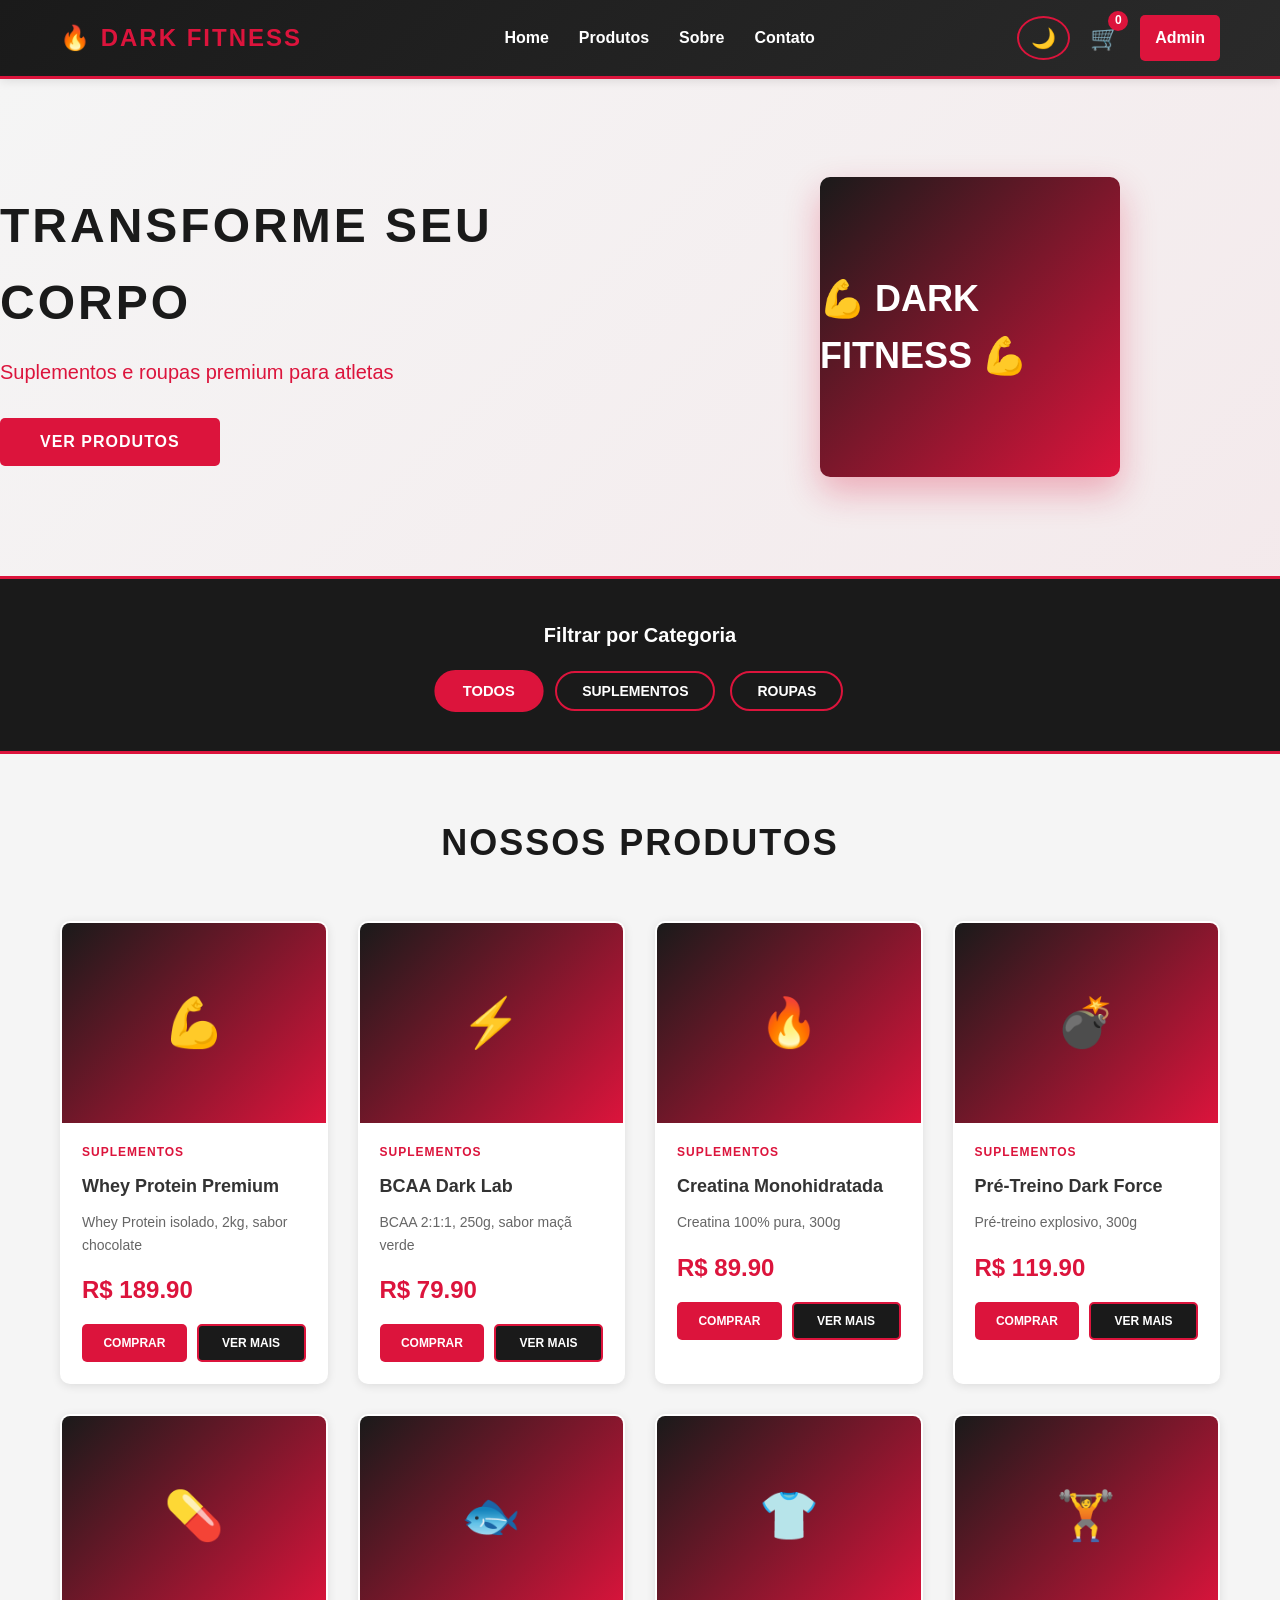
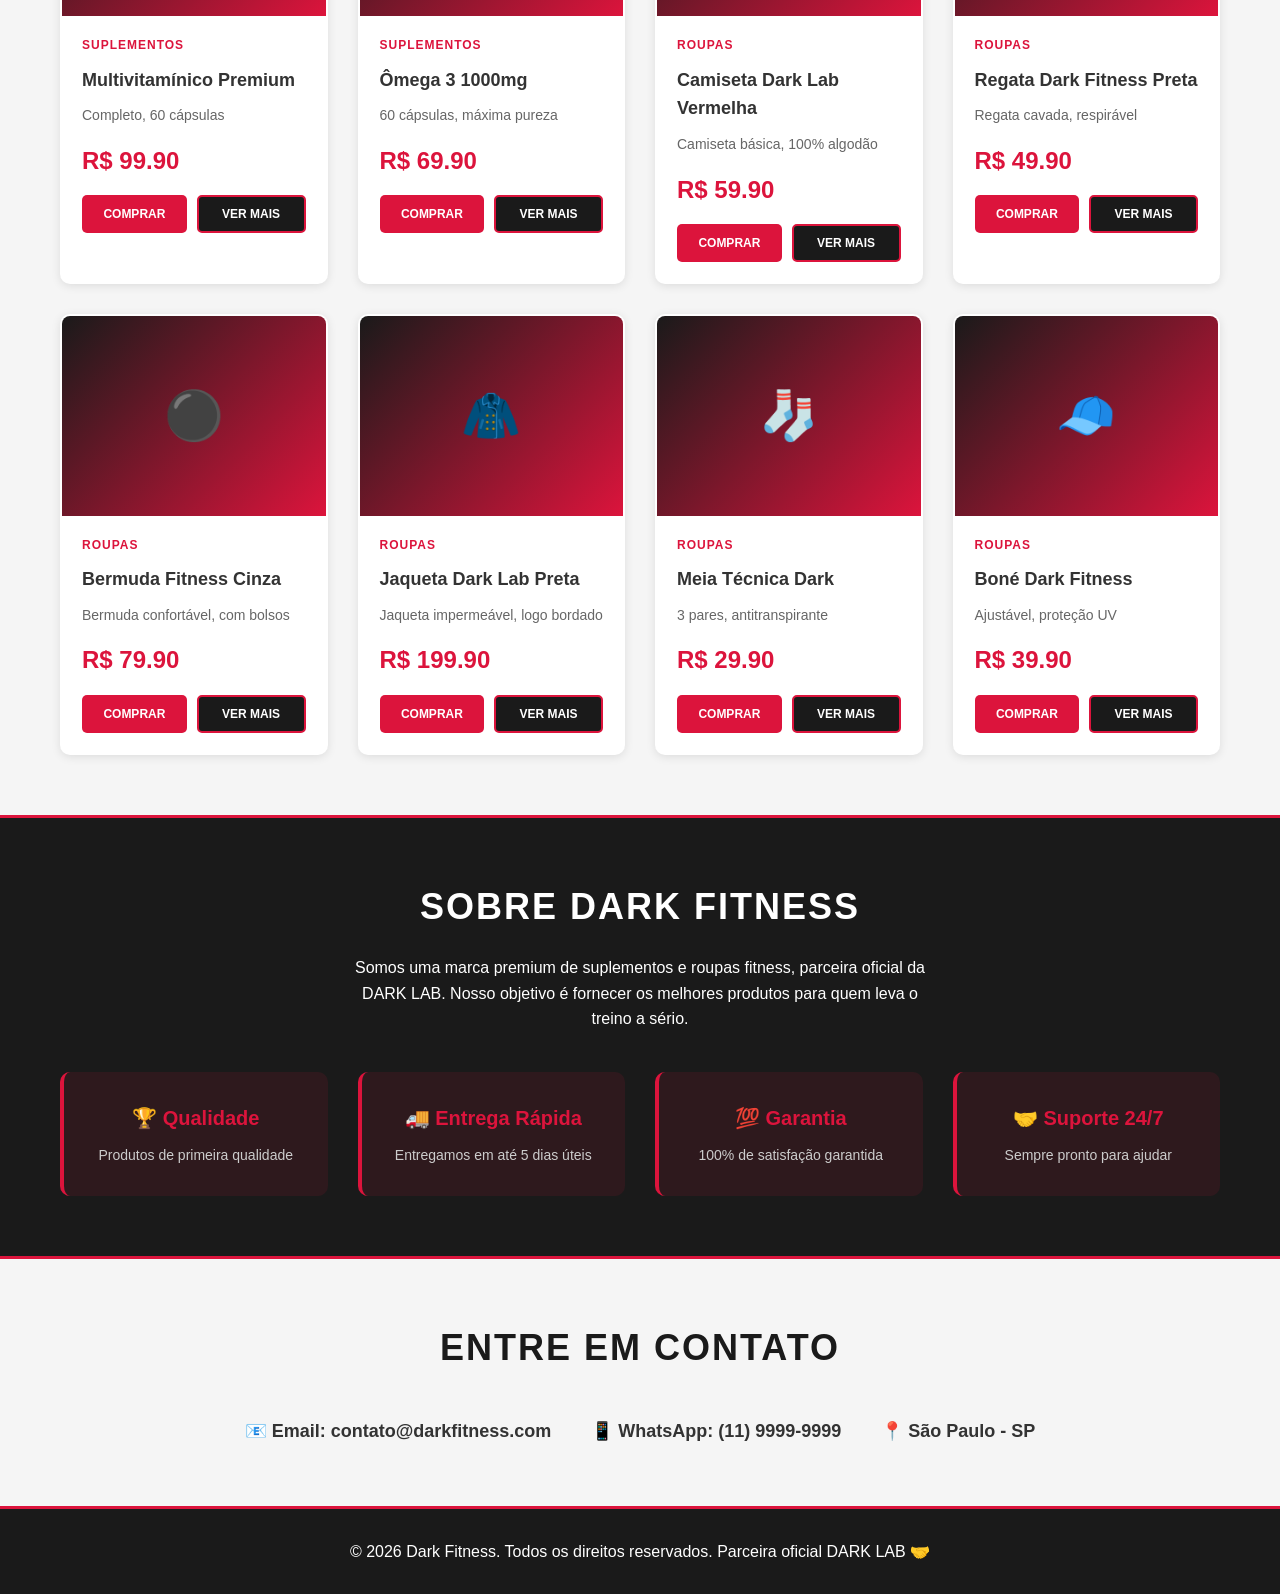
<file: index.html>
<!DOCTYPE html>
<html lang="pt-BR">
<head>
    <meta charset="UTF-8">
    <meta name="viewport" content="width=device-width, initial-scale=1.0">
    <title>Dark Fitness - Suplementos e Roupas Premium</title>
    <link rel="stylesheet" href="style.css">
</head>
<body>
    <!-- Navbar -->
    <nav class="navbar">
        <div class="container">
            <div class="logo">
                <h1>🔥 DARK FITNESS</h1>
            </div>
            
            <div class="nav-center">
                <ul class="nav-menu">
                    <li><a href="#home" class="nav-link">Home</a></li>
                    <li><a href="#produtos" class="nav-link">Produtos</a></li>
                    <li><a href="#sobre" class="nav-link">Sobre</a></li>
                    <li><a href="#contato" class="nav-link">Contato</a></li>
                </ul>
            </div>

            <div class="nav-right">
                <button id="theme-toggle" class="theme-toggle" title="Alternar tema">🌙</button>
                <div class="cart-icon">
                    <span>🛒</span>
                    <span class="cart-count" id="cart-count">0</span>
                </div>
                <a href="admin.html" class="admin-btn">Admin</a>
            </div>
        </div>
    </nav>

    <!-- Hero Section -->
    <section id="home" class="hero">
        <div class="hero-content">
            <h2>TRANSFORME SEU CORPO</h2>
            <p>Suplementos e roupas premium para atletas</p>
            <button class="btn-primary" onclick="document.getElementById('produtos').scrollIntoView({behavior: 'smooth'})">Ver Produtos</button>
        </div>
        <div class="hero-image">
            <div class="hero-placeholder">💪 DARK FITNESS 💪</div>
        </div>
    </section>

    <!-- Filtros -->
    <section class="filtros">
        <div class="container">
            <h3>Filtrar por Categoria</h3>
            <div class="filter-buttons">
                <button class="filter-btn active" data-filter="todos">Todos</button>
                <button class="filter-btn" data-filter="suplementos">Suplementos</button>
                <button class="filter-btn" data-filter="roupas">Roupas</button>
            </div>
        </div>
    </section>

    <!-- Produtos -->
    <section id="produtos" class="produtos">
        <div class="container">
            <h2>Nossos Produtos</h2>
            <div class="products-grid" id="products-grid">
                <!-- Produtos serão carregados aqui via JavaScript -->
            </div>
        </div>
    </section>

    <!-- Sobre -->
    <section id="sobre" class="sobre">
        <div class="container">
            <h2>Sobre Dark Fitness</h2>
            <p>Somos uma marca premium de suplementos e roupas fitness, parceira oficial da DARK LAB. Nosso objetivo é fornecer os melhores produtos para quem leva o treino a sério.</p>
            <div class="features">
                <div class="feature">
                    <h3>🏆 Qualidade</h3>
                    <p>Produtos de primeira qualidade</p>
                </div>
                <div class="feature">
                    <h3>🚚 Entrega Rápida</h3>
                    <p>Entregamos em até 5 dias úteis</p>
                </div>
                <div class="feature">
                    <h3>💯 Garantia</h3>
                    <p>100% de satisfação garantida</p>
                </div>
                <div class="feature">
                    <h3>🤝 Suporte 24/7</h3>
                    <p>Sempre pronto para ajudar</p>
                </div>
            </div>
        </div>
    </section>

    <!-- Contato -->
    <section id="contato" class="contato">
        <div class="container">
            <h2>Entre em Contato</h2>
            <div class="contact-info">
                <p>📧 Email: contato@darkfitness.com</p>
                <p>📱 WhatsApp: (11) 9999-9999</p>
                <p>📍 São Paulo - SP</p>
            </div>
        </div>
    </section>

    <!-- Modal do Carrinho -->
    <div id="cart-modal" class="modal">
        <div class="modal-content">
            <span class="close">&times;</span>
            <h2>Seu Carrinho</h2>
            <div id="cart-items" class="cart-items">
                <!-- Itens do carrinho aparecem aqui -->
            </div>
            <div class="cart-total">
                <h3>Total: R$ <span id="total-price">0.00</span></h3>
            </div>
            <button class="btn-primary" style="width: 100%; margin-top: 20px;">Finalizar Compra</button>
        </div>
    </div>

    <!-- Modal do Produto -->
    <div id="product-modal" class="modal">
        <div class="modal-content product-modal">
            <span class="close">&times;</span>
            <div id="modal-body">
                <!-- Detalhes do produto aparecem aqui -->
            </div>
        </div>
    </div>

    <footer class="footer">
        <p>&copy; 2026 Dark Fitness. Todos os direitos reservados. Parceira oficial DARK LAB 🤝</p>
    </footer>

    <script src="script.js"></script>
</body>
</html>
</file>
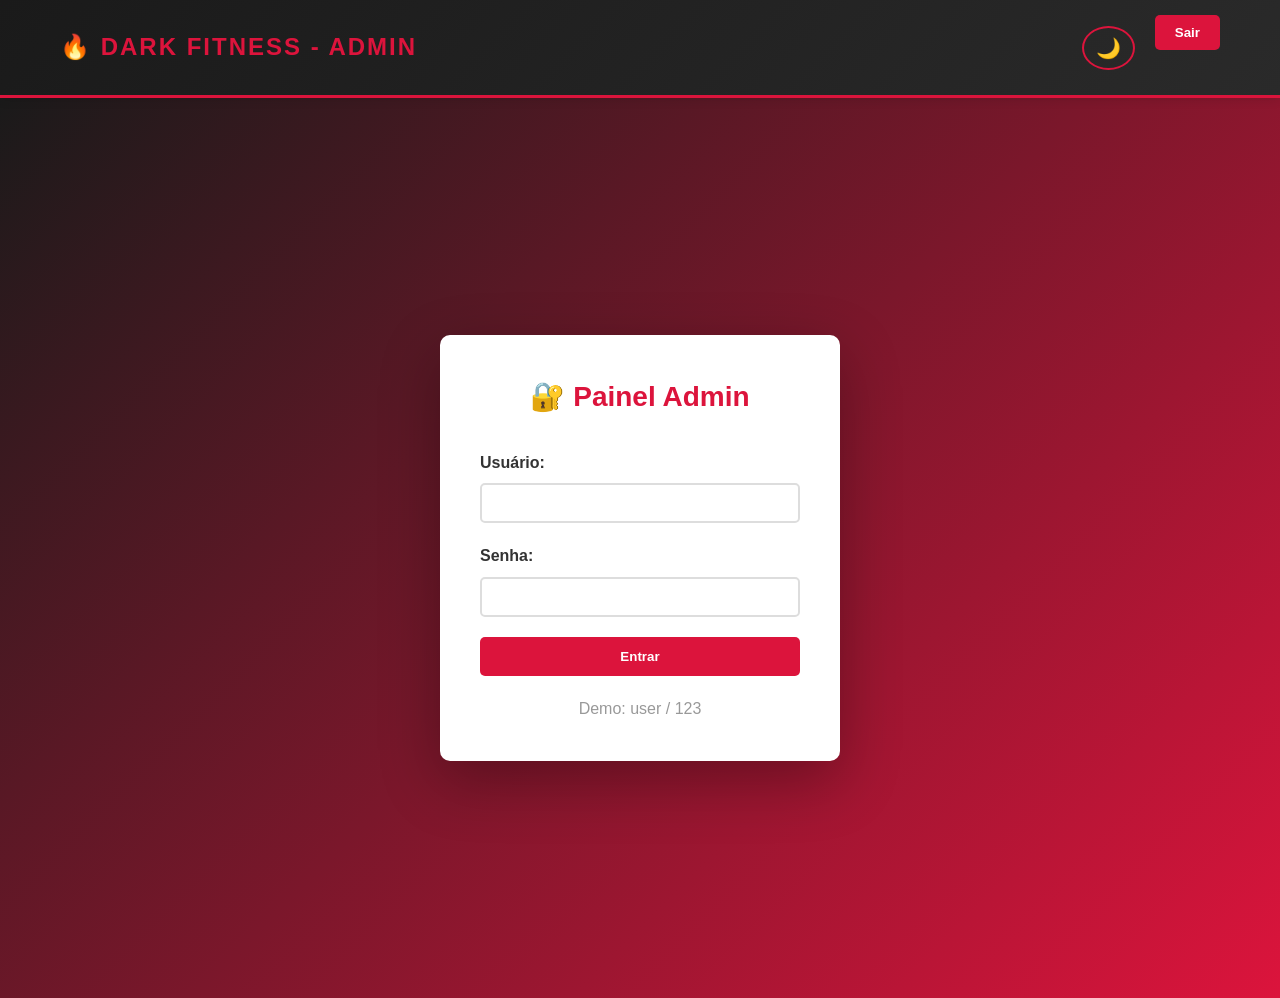
<file: admin.html>
<!DOCTYPE html>
<html lang="pt-BR">
<head>
    <meta charset="UTF-8">
    <meta name="viewport" content="width=device-width, initial-scale=1.0">
    <title>Admin - Dark Fitness</title>
    <link rel="stylesheet" href="style.css">
    <style>
        .admin-container {
            display: grid;
            grid-template-columns: 250px 1fr;
            min-height: 100vh;
            margin-top: 60px;
        }

        .admin-sidebar {
            background-color: var(--primary-color);
            padding: 20px;
            border-right: 3px solid var(--secondary-color);
        }

        .admin-sidebar h3 {
            color: var(--secondary-color);
            margin-bottom: 20px;
            text-transform: uppercase;
        }

        .admin-menu {
            display: flex;
            flex-direction: column;
            gap: 10px;
        }

        .admin-menu button {
            background-color: transparent;
            color: var(--accent-color);
            border: 2px solid var(--secondary-color);
            padding: 12px;
            border-radius: 5px;
            cursor: pointer;
            font-weight: 600;
            transition: var(--transition);
            text-align: left;
        }

        .admin-menu button:hover,
        .admin-menu button.active {
            background-color: var(--secondary-color);
            color: white;
        }

        .admin-content {
            padding: 40px;
            overflow-y: auto;
        }

        .admin-section {
            display: none;
            animation: fadeIn 0.3s ease;
        }

        .admin-section.active {
            display: block;
        }

        .admin-section h2 {
            color: var(--primary-color);
            margin-bottom: 30px;
            text-transform: uppercase;
            border-bottom: 3px solid var(--secondary-color);
            padding-bottom: 15px;
        }

        body.dark-mode .admin-section h2 {
            color: var(--secondary-color);
        }

        .form-group {
            margin-bottom: 20px;
        }

        .form-group label {
            display: block;
            font-weight: bold;
            margin-bottom: 8px;
            color: var(--text-color);
        }

        .form-group input,
        .form-group select,
        .form-group textarea {
            width: 100%;
            padding: 10px;
            border: 2px solid var(--border-color);
            border-radius: 5px;
            font-size: 14px;
            background-color: var(--accent-color);
            color: var(--text-color);
        }

        body.dark-mode .form-group input,
        body.dark-mode .form-group select,
        body.dark-mode .form-group textarea {
            background-color: #2a2a2a;
            border-color: var(--secondary-color);
        }

        .form-group textarea {
            resize: vertical;
            min-height: 100px;
        }

        .form-actions {
            display: flex;
            gap: 10px;
            margin-top: 20px;
        }

        .btn-submit {
            background-color: var(--secondary-color);
            color: white;
            padding: 12px 30px;
            border: none;
            border-radius: 5px;
            cursor: pointer;
            font-weight: bold;
            transition: var(--transition);
        }

        .btn-submit:hover {
            background-color: #b01030;
        }

        .btn-cancel {
            background-color: var(--primary-color);
            color: white;
            padding: 12px 30px;
            border: 2px solid var(--secondary-color);
            border-radius: 5px;
            cursor: pointer;
            font-weight: bold;
            transition: var(--transition);
        }

        .btn-cancel:hover {
            background-color: var(--secondary-color);
        }

        .products-table {
            width: 100%;
            border-collapse: collapse;
            background-color: var(--accent-color);
            border-radius: 5px;
            overflow: hidden;
            box-shadow: var(--shadow);
        }

        body.dark-mode .products-table {
            background-color: #2a2a2a;
        }

        .products-table th {
            background-color: var(--primary-color);
            color: white;
            padding: 15px;
            text-align: left;
            font-weight: bold;
            border-bottom: 3px solid var(--secondary-color);
        }

        .products-table td {
            padding: 15px;
            border-bottom: 1px solid var(--border-color);
        }

        .products-table tr:hover {
            background-color: rgba(220, 20, 60, 0.1);
        }

        .table-actions {
            display: flex;
            gap: 10px;
        }

        .btn-edit,
        .btn-delete {
            padding: 8px 12px;
            border: none;
            border-radius: 5px;
            cursor: pointer;
            font-weight: bold;
            font-size: 12px;
            transition: var(--transition);
        }

        .btn-edit {
            background-color: var(--secondary-color);
            color: white;
        }

        .btn-edit:hover {
            background-color: #b01030;
        }

        .btn-delete {
            background-color: #666;
            color: white;
        }

        .btn-delete:hover {
            background-color: #333;
        }

        .login-container {
            display: flex;
            justify-content: center;
            align-items: center;
            min-height: 100vh;
            background: linear-gradient(135deg, var(--primary-color), var(--secondary-color));
        }

        .login-box {
            background-color: var(--accent-color);
            padding: 40px;
            border-radius: 10px;
            box-shadow: 0 20px 60px rgba(0, 0, 0, 0.3);
            width: 100%;
            max-width: 400px;
        }

        body.dark-mode .login-box {
            background-color: #2a2a2a;
        }

        .login-box h1 {
            text-align: center;
            color: var(--secondary-color);
            margin-bottom: 30px;
            font-size: 28px;
        }

        .logout-btn {
            background-color: var(--secondary-color);
            color: white;
            padding: 10px 20px;
            border: none;
            border-radius: 5px;
            cursor: pointer;
            font-weight: bold;
            margin-bottom: 30px;
        }

        .logout-btn:hover {
            background-color: #b01030;
        }

        .stats {
            display: grid;
            grid-template-columns: repeat(auto-fit, minmax(200px, 1fr));
            gap: 20px;
            margin-bottom: 30px;
        }

        .stat-card {
            background: linear-gradient(135deg, var(--primary-color), var(--secondary-color));
            color: white;
            padding: 30px;
            border-radius: 10px;
            text-align: center;
        }

        .stat-card h3 {
            font-size: 32px;
            margin-bottom: 10px;
        }

        .stat-card p {
            font-size: 14px;
        }

        @media (max-width: 768px) {
            .admin-container {
                grid-template-columns: 1fr;
            }

            .admin-sidebar {
                border-right: none;
                border-bottom: 3px solid var(--secondary-color);
            }

            .admin-menu {
                flex-direction: row;
                flex-wrap: wrap;
            }

            .products-table {
                font-size: 12px;
            }

            .products-table th,
            .products-table td {
                padding: 10px;
            }
        }
    </style>
</head>
<body>
    <!-- Navbar -->
    <nav class="navbar">
        <div class="container">
            <div class="logo">
                <h1>🔥 DARK FITNESS - ADMIN</h1>
            </div>
            <div class="nav-right">
                <button id="theme-toggle" class="theme-toggle" title="Alternar tema">🌙</button>
                <button class="logout-btn" onclick="logout()">Sair</button>
            </div>
        </div>
    </nav>

    <!-- Login -->
    <div id="login-screen" class="login-container">
        <div class="login-box">
            <h1>🔐 Painel Admin</h1>
            <form onsubmit="fazerLogin(event)">
                <div class="form-group">
                    <label for="username">Usuário:</label>
                    <input type="text" id="username" required>
                </div>
                <div class="form-group">
                    <label for="password">Senha:</label>
                    <input type="password" id="password" required>
                </div>
                <button type="submit" class="btn-submit" style="width: 100%;">Entrar</button>
            </form>
            <p style="text-align: center; margin-top: 20px; color: #999;">
                Demo: user / 123
            </p>
        </div>
    </div>

    <!-- Admin Panel -->
    <div id="admin-panel" style="display: none;">
        <div class="admin-container">
            <!-- Sidebar -->
            <div class="admin-sidebar">
                <h3>📋 Menu</h3>
                <div class="admin-menu">
                    <button class="admin-btn active" onclick="mudarSecao('dashboard')">Dashboard</button>
                    <button class="admin-btn" onclick="mudarSecao('produtos')">Produtos</button>
                    <button class="admin-btn" onclick="mudarSecao('adicionar')">Novo Produto</button>
                    <button class="admin-btn" onclick="mudarSecao('usuarios')">Usuários</button>
                </div>
            </div>

            <!-- Content -->
            <div class="admin-content">
                <!-- Dashboard -->
                <div id="dashboard" class="admin-section active">
                    <h2>📊 Dashboard</h2>
                    <div class="stats">
                        <div class="stat-card">
                            <h3 id="total-produtos">0</h3>
                            <p>Total de Produtos</p>
                        </div>
                        <div class="stat-card">
                            <h3 id="total-suplementos">0</h3>
                            <p>Suplementos</p>
                        </div>
                        <div class="stat-card">
                            <h3 id="total-roupas">0</h3>
                            <p>Roupas</p>
                        </div>
                        <div class="stat-card">
                            <h3 id="valor-estoque">R$ 0</h3>
                            <p>Valor Total</p>
                        </div>
                    </div>
                </div>

                <!-- Produtos -->
                <div id="produtos" class="admin-section">
                    <h2>📦 Gerenciar Produtos</h2>
                    <table class="products-table">
                        <thead>
                            <tr>
                                <th>ID</th>
                                <th>Nome</th>
                                <th>Categoria</th>
                                <th>Preço</th>
                                <th>Descrição</th>
                                <th>Ações</th>
                            </tr>
                        </thead>
                        <tbody id="products-list">
                            <!-- Produtos carregados via JS -->
                        </tbody>
                    </table>
                </div>

                <!-- Adicionar Produto -->
                <div id="adicionar" class="admin-section">
                    <h2>➕ Adicionar Novo Produto</h2>
                    <form onsubmit="adicionarProduto(event)">
                        <div class="form-group">
                            <label for="novo-nome">Nome do Produto:</label>
                            <input type="text" id="novo-nome" required>
                        </div>
                        <div class="form-group">
                            <label for="novo-categoria">Categoria:</label>
                            <select id="novo-categoria" required>
                                <option value="">Selecione...</option>
                                <option value="suplementos">Suplementos</option>
                                <option value="roupas">Roupas</option>
                            </select>
                        </div>
                        <div class="form-group">
                            <label for="novo-preco">Preço:</label>
                            <input type="number" id="novo-preco" step="0.01" required>
                        </div>
                        <div class="form-group">
                            <label for="novo-descricao">Descrição:</label>
                            <textarea id="novo-descricao" required></textarea>
                        </div>
                        <div class="form-group">
                            <label for="novo-emoji">Emoji (representante):</label>
                            <input type="text" id="novo-emoji" maxlength="2" required>
                        </div>
                        <div class="form-actions">
                            <button type="submit" class="btn-submit">Adicionar</button>
                            <button type="button" class="btn-cancel" onclick="limparFormulario()">Limpar</button>
                        </div>
                    </form>
                </div>

                <!-- Usuários -->
                <div id="usuarios" class="admin-section">
                    <h2>👤 Usuários Cadastrados</h2>
                    <table class="products-table">
                        <thead>
                            <tr>
                                <th>ID</th>
                                <th>Usuário</th>
                                <th>Última Atividade</th>
                                <th>Ações</th>
                            </tr>
                        </thead>
                        <tbody id="users-list">
                            <tr>
                                <td>1</td>
                                <td>admin</td>
                                <td id="last-login">Agora</td>
                                <td><span style="color: var(--secondary-color);">✓ Ativo</span></td>
                            </tr>
                        </tbody>
                    </table>
                </div>
            </div>
        </div>
    </div>

    <script src="admin-script.js"></script>
</body>
</html>
</file>
<file: style.css>
/* ==================== VARIÁVEIS CSS ==================== */
:root {
    --primary-color: #1a1a1a;      /* Preto */
    --secondary-color: #dc143c;    /* Vermelho */
    --accent-color: #ffffff;       /* Branco */
    --text-color: #333333;
    --bg-color: #f5f5f5;
    --border-color: #dddddd;
    --shadow: 0 2px 10px rgba(0, 0, 0, 0.1);
    --transition: all 0.3s ease;
}

/* Modo Escuro */
body.dark-mode {
    --primary-color: #0d0d0d;
    --secondary-color: #ff1744;
    --accent-color: #ffffff;
    --text-color: #e0e0e0;
    --bg-color: #1a1a1a;
    --border-color: #333333;
    --shadow: 0 2px 10px rgba(255, 0, 0, 0.1);
}

/* ==================== RESET ==================== */
* {
    margin: 0;
    padding: 0;
    box-sizing: border-box;
}

html {
    scroll-behavior: smooth;
}

body {
    font-family: 'Arial', sans-serif;
    background-color: var(--bg-color);
    color: var(--text-color);
    transition: var(--transition);
    line-height: 1.6;
}

.container {
    max-width: 1200px;
    margin: 0 auto;
    padding: 0 20px;
}

/* ==================== NAVBAR ==================== */
.navbar {
    background: linear-gradient(135deg, var(--primary-color) 0%, #2a2a2a 100%);
    padding: 15px 0;
    position: sticky;
    top: 0;
    z-index: 1000;
    box-shadow: var(--shadow);
    border-bottom: 3px solid var(--secondary-color);
}

.navbar .container {
    display: flex;
    justify-content: space-between;
    align-items: center;
}

.logo h1 {
    color: var(--secondary-color);
    font-size: 24px;
    font-weight: bold;
    text-transform: uppercase;
    letter-spacing: 2px;
}

.nav-menu {
    display: flex;
    list-style: none;
    gap: 30px;
}

.nav-link {
    color: var(--accent-color);
    text-decoration: none;
    font-weight: 600;
    transition: var(--transition);
    position: relative;
}

.nav-link:hover {
    color: var(--secondary-color);
}

.nav-link::after {
    content: '';
    position: absolute;
    width: 0;
    height: 2px;
    bottom: -5px;
    left: 0;
    background-color: var(--secondary-color);
    transition: width 0.3s ease;
}

.nav-link:hover::after {
    width: 100%;
}

.nav-right {
    display: flex;
    align-items: center;
    gap: 20px;
}

.theme-toggle {
    background: none;
    border: 2px solid var(--secondary-color);
    color: var(--secondary-color);
    font-size: 20px;
    cursor: pointer;
    padding: 8px 12px;
    border-radius: 50%;
    transition: var(--transition);
}

.theme-toggle:hover {
    background-color: var(--secondary-color);
    color: var(--accent-color);
    transform: scale(1.1);
}

.cart-icon {
    position: relative;
    cursor: pointer;
    font-size: 24px;
    transition: var(--transition);
}

.cart-icon:hover {
    transform: scale(1.2);
}

.cart-count {
    position: absolute;
    top: -8px;
    right: -8px;
    background-color: var(--secondary-color);
    color: white;
    border-radius: 50%;
    width: 20px;
    height: 20px;
    display: flex;
    align-items: center;
    justify-content: center;
    font-size: 12px;
    font-weight: bold;
}

.admin-btn {
    background-color: var(--secondary-color);
    color: white;
    padding: 10px 15px;
    border-radius: 5px;
    text-decoration: none;
    font-weight: 600;
    transition: var(--transition);
}

.admin-btn:hover {
    background-color: #b01030;
    transform: translateY(-2px);
    box-shadow: 0 5px 15px rgba(220, 20, 60, 0.3);
}

/* ==================== HERO SECTION ==================== */
.hero {
    display: grid;
    grid-template-columns: 1fr 1fr;
    align-items: center;
    gap: 40px;
    padding: 80px 0;
    min-height: 500px;
    background: linear-gradient(135deg, var(--bg-color) 0%, rgba(220, 20, 60, 0.05) 100%);
    border-bottom: 3px solid var(--secondary-color);
}

.hero-content h2 {
    font-size: 48px;
    font-weight: bold;
    color: var(--primary-color);
    margin-bottom: 15px;
    text-transform: uppercase;
    letter-spacing: 3px;
}

body.dark-mode .hero-content h2 {
    color: var(--secondary-color);
}

.hero-content p {
    font-size: 20px;
    color: var(--secondary-color);
    margin-bottom: 30px;
}

.btn-primary {
    background-color: var(--secondary-color);
    color: white;
    padding: 15px 40px;
    border: none;
    border-radius: 5px;
    font-size: 16px;
    font-weight: bold;
    cursor: pointer;
    transition: var(--transition);
    text-transform: uppercase;
    letter-spacing: 1px;
}

.btn-primary:hover {
    background-color: #b01030;
    transform: translateY(-3px);
    box-shadow: 0 10px 25px rgba(220, 20, 60, 0.4);
}

.hero-image {
    display: flex;
    align-items: center;
    justify-content: center;
}

.hero-placeholder {
    width: 300px;
    height: 300px;
    background: linear-gradient(135deg, var(--primary-color), var(--secondary-color));
    border-radius: 10px;
    display: flex;
    align-items: center;
    justify-content: center;
    color: white;
    font-size: 36px;
    font-weight: bold;
    box-shadow: 0 15px 35px rgba(220, 20, 60, 0.3);
}

/* ==================== FILTROS ==================== */
.filtros {
    padding: 40px 0;
    background-color: var(--primary-color);
    border-bottom: 3px solid var(--secondary-color);
}

.filtros h3 {
    color: var(--accent-color);
    text-align: center;
    margin-bottom: 20px;
    font-size: 20px;
}

.filter-buttons {
    display: flex;
    justify-content: center;
    gap: 15px;
    flex-wrap: wrap;
}

.filter-btn {
    background-color: transparent;
    color: var(--accent-color);
    border: 2px solid var(--secondary-color);
    padding: 10px 25px;
    border-radius: 25px;
    cursor: pointer;
    font-weight: 600;
    transition: var(--transition);
    text-transform: uppercase;
    font-size: 14px;
}

.filter-btn:hover,
.filter-btn.active {
    background-color: var(--secondary-color);
    color: white;
    transform: scale(1.05);
}

/* ==================== PRODUTOS ==================== */
.produtos {
    padding: 60px 0;
    background-color: var(--bg-color);
}

.produtos h2 {
    text-align: center;
    font-size: 36px;
    margin-bottom: 50px;
    color: var(--primary-color);
    text-transform: uppercase;
    letter-spacing: 2px;
}

body.dark-mode .produtos h2 {
    color: var(--secondary-color);
}

.products-grid {
    display: grid;
    grid-template-columns: repeat(auto-fill, minmax(250px, 1fr));
    gap: 30px;
}

.product-card {
    background-color: var(--accent-color);
    border-radius: 10px;
    overflow: hidden;
    box-shadow: var(--shadow);
    transition: var(--transition);
    cursor: pointer;
    border: 2px solid transparent;
}

body.dark-mode .product-card {
    background-color: #2a2a2a;
    border-color: var(--secondary-color);
}

.product-card:hover {
    transform: translateY(-10px);
    box-shadow: 0 15px 35px rgba(220, 20, 60, 0.3);
    border-color: var(--secondary-color);
}

.product-image {
    width: 100%;
    height: 200px;
    background: linear-gradient(135deg, var(--primary-color), var(--secondary-color));
    display: flex;
    align-items: center;
    justify-content: center;
    color: white;
    font-size: 48px;
    font-weight: bold;
}

.product-info {
    padding: 20px;
}

.product-category {
    color: var(--secondary-color);
    font-size: 12px;
    text-transform: uppercase;
    font-weight: bold;
    letter-spacing: 1px;
}

.product-name {
    font-size: 18px;
    font-weight: bold;
    margin: 10px 0;
    color: var(--text-color);
}

.product-description {
    font-size: 14px;
    color: #666;
    margin-bottom: 15px;
}

body.dark-mode .product-description {
    color: #aaa;
}

.product-price {
    font-size: 24px;
    font-weight: bold;
    color: var(--secondary-color);
    margin-bottom: 15px;
}

.product-actions {
    display: flex;
    gap: 10px;
}

.btn-small {
    flex: 1;
    padding: 10px;
    border: none;
    border-radius: 5px;
    cursor: pointer;
    font-weight: 600;
    transition: var(--transition);
    text-transform: uppercase;
    font-size: 12px;
}

.btn-add {
    background-color: var(--secondary-color);
    color: white;
}

.btn-add:hover {
    background-color: #b01030;
}

.btn-view {
    background-color: var(--primary-color);
    color: white;
    border: 2px solid var(--secondary-color);
}

.btn-view:hover {
    background-color: var(--secondary-color);
}

/* ==================== SOBRE ==================== */
.sobre {
    padding: 60px 0;
    background-color: var(--primary-color);
    color: var(--accent-color);
    border-top: 3px solid var(--secondary-color);
    border-bottom: 3px solid var(--secondary-color);
}

.sobre h2 {
    text-align: center;
    font-size: 36px;
    margin-bottom: 20px;
    text-transform: uppercase;
    letter-spacing: 2px;
}

.sobre > .container > p {
    text-align: center;
    font-size: 16px;
    margin-bottom: 40px;
    max-width: 600px;
    margin-left: auto;
    margin-right: auto;
}

.features {
    display: grid;
    grid-template-columns: repeat(auto-fit, minmax(250px, 1fr));
    gap: 30px;
    margin-top: 40px;
}

.feature {
    background-color: rgba(220, 20, 60, 0.1);
    padding: 30px;
    border-radius: 10px;
    border-left: 4px solid var(--secondary-color);
    text-align: center;
}

.feature h3 {
    font-size: 20px;
    margin-bottom: 10px;
    color: var(--secondary-color);
}

.feature p {
    font-size: 14px;
    color: #ccc;
}

/* ==================== CONTATO ==================== */
.contato {
    padding: 60px 0;
    background-color: var(--bg-color);
    text-align: center;
}

.contato h2 {
    font-size: 36px;
    margin-bottom: 40px;
    color: var(--primary-color);
    text-transform: uppercase;
    letter-spacing: 2px;
}

body.dark-mode .contato h2 {
    color: var(--secondary-color);
}

.contact-info {
    display: flex;
    justify-content: center;
    gap: 40px;
    flex-wrap: wrap;
    font-size: 18px;
    font-weight: bold;
}

.contact-info p {
    color: var(--text-color);
}

/* ==================== MODAIS ==================== */
.modal {
    display: none;
    position: fixed;
    z-index: 2000;
    left: 0;
    top: 0;
    width: 100%;
    height: 100%;
    background-color: rgba(0, 0, 0, 0.6);
    animation: fadeIn 0.3s ease;
}

@keyframes fadeIn {
    from { opacity: 0; }
    to { opacity: 1; }
}

.modal-content {
    background-color: var(--accent-color);
    margin: 5% auto;
    padding: 30px;
    border-radius: 10px;
    width: 90%;
    max-width: 600px;
    box-shadow: 0 20px 60px rgba(0, 0, 0, 0.3);
    animation: slideUp 0.3s ease;
}

body.dark-mode .modal-content {
    background-color: #2a2a2a;
    color: var(--accent-color);
}

@keyframes slideUp {
    from {
        transform: translateY(50px);
        opacity: 0;
    }
    to {
        transform: translateY(0);
        opacity: 1;
    }
}

.close {
    color: var(--text-color);
    float: right;
    font-size: 28px;
    font-weight: bold;
    cursor: pointer;
    transition: var(--transition);
}

.close:hover {
    color: var(--secondary-color);
}

.modal h2 {
    color: var(--primary-color);
    margin-bottom: 20px;
}

body.dark-mode .modal h2 {
    color: var(--secondary-color);
}

.product-modal .modal-content {
    max-width: 700px;
}

#modal-body {
    display: grid;
    grid-template-columns: 1fr 1fr;
    gap: 30px;
    align-items: start;
}

.modal-image {
    width: 100%;
    height: 300px;
    background: linear-gradient(135deg, var(--primary-color), var(--secondary-color));
    border-radius: 10px;
    display: flex;
    align-items: center;
    justify-content: center;
    color: white;
    font-size: 64px;
}

.modal-details h3 {
    font-size: 24px;
    margin-bottom: 10px;
    color: var(--primary-color);
}

body.dark-mode .modal-details h3 {
    color: var(--secondary-color);
}

.modal-details p {
    color: var(--text-color);
    margin-bottom: 15px;
}

.modal-price {
    font-size: 28px;
    color: var(--secondary-color);
    font-weight: bold;
    margin-bottom: 20px;
}

.modal-quantity {
    display: flex;
    align-items: center;
    gap: 10px;
    margin-bottom: 20px;
}

.modal-quantity button {
    background-color: var(--primary-color);
    color: white;
    border: none;
    width: 30px;
    height: 30px;
    border-radius: 5px;
    cursor: pointer;
    font-weight: bold;
    transition: var(--transition);
}

.modal-quantity button:hover {
    background-color: var(--secondary-color);
}

.modal-quantity input {
    width: 60px;
    text-align: center;
    border: 2px solid var(--border-color);
    padding: 5px;
    border-radius: 5px;
}

/* ==================== CARRINHO ==================== */
.cart-items {
    margin-bottom: 20px;
    max-height: 400px;
    overflow-y: auto;
}

.cart-item {
    display: flex;
    justify-content: space-between;
    align-items: center;
    padding: 15px;
    border-bottom: 1px solid var(--border-color);
    background-color: var(--bg-color);
    border-radius: 5px;
    margin-bottom: 10px;
}

body.dark-mode .cart-item {
    background-color: #1a1a1a;
}

.cart-item-name {
    font-weight: bold;
    color: var(--text-color);
}

.cart-item-price {
    color: var(--secondary-color);
    font-weight: bold;
}

.cart-item-remove {
    background-color: var(--secondary-color);
    color: white;
    border: none;
    padding: 5px 10px;
    border-radius: 5px;
    cursor: pointer;
    font-size: 12px;
}

.cart-total {
    background-color: var(--primary-color);
    color: white;
    padding: 20px;
    border-radius: 5px;
    text-align: right;
}

.cart-total h3 {
    font-size: 20px;
}

/* ==================== FOOTER ==================== */
.footer {
    background-color: var(--primary-color);
    color: var(--accent-color);
    text-align: center;
    padding: 30px 0;
    border-top: 3px solid var(--secondary-color);
}

/* ==================== RESPONSIVO ==================== */
@media (max-width: 768px) {
    .hero {
        grid-template-columns: 1fr;
        padding: 40px 0;
    }

    .hero-content h2 {
        font-size: 32px;
    }

    .nav-menu {
        gap: 15px;
    }

    .products-grid {
        grid-template-columns: repeat(auto-fill, minmax(200px, 1fr));
    }

    #modal-body {
        grid-template-columns: 1fr;
    }

    .contact-info {
        flex-direction: column;
        gap: 15px;
    }
}
</file>
